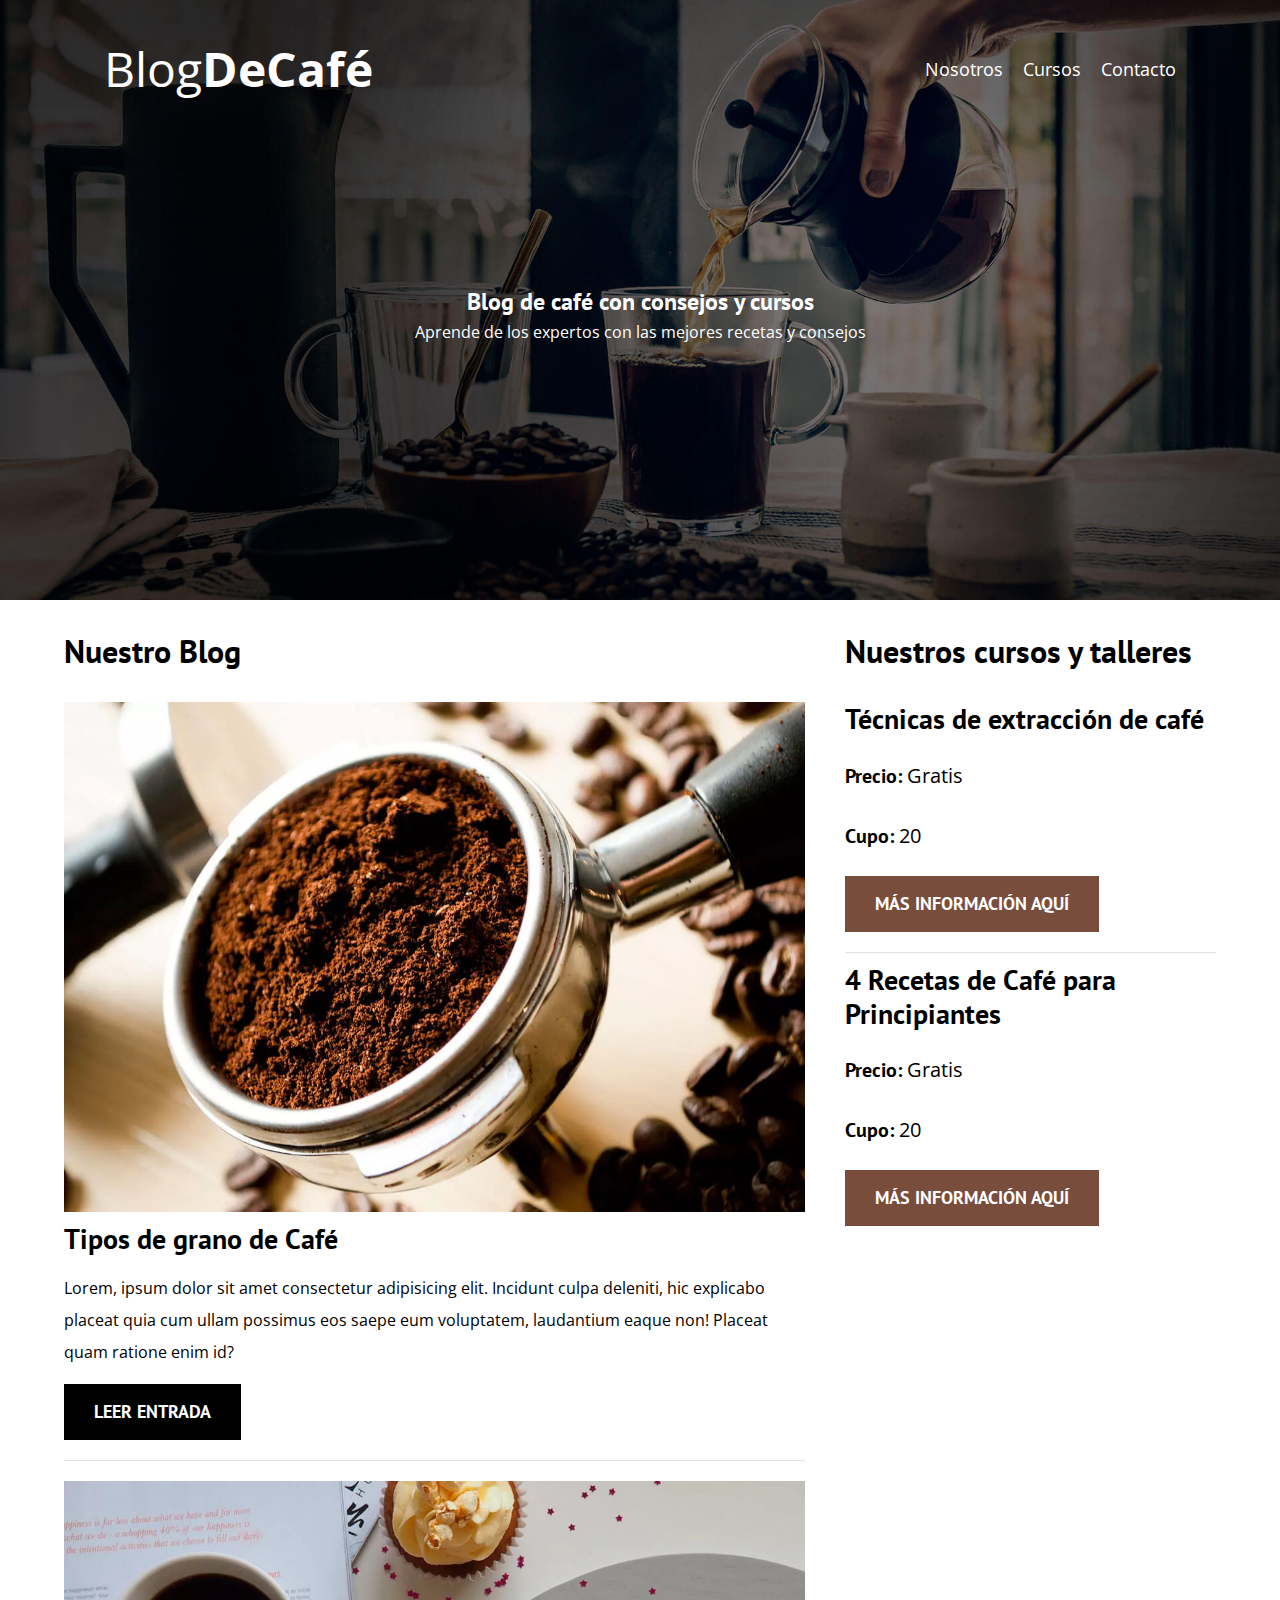
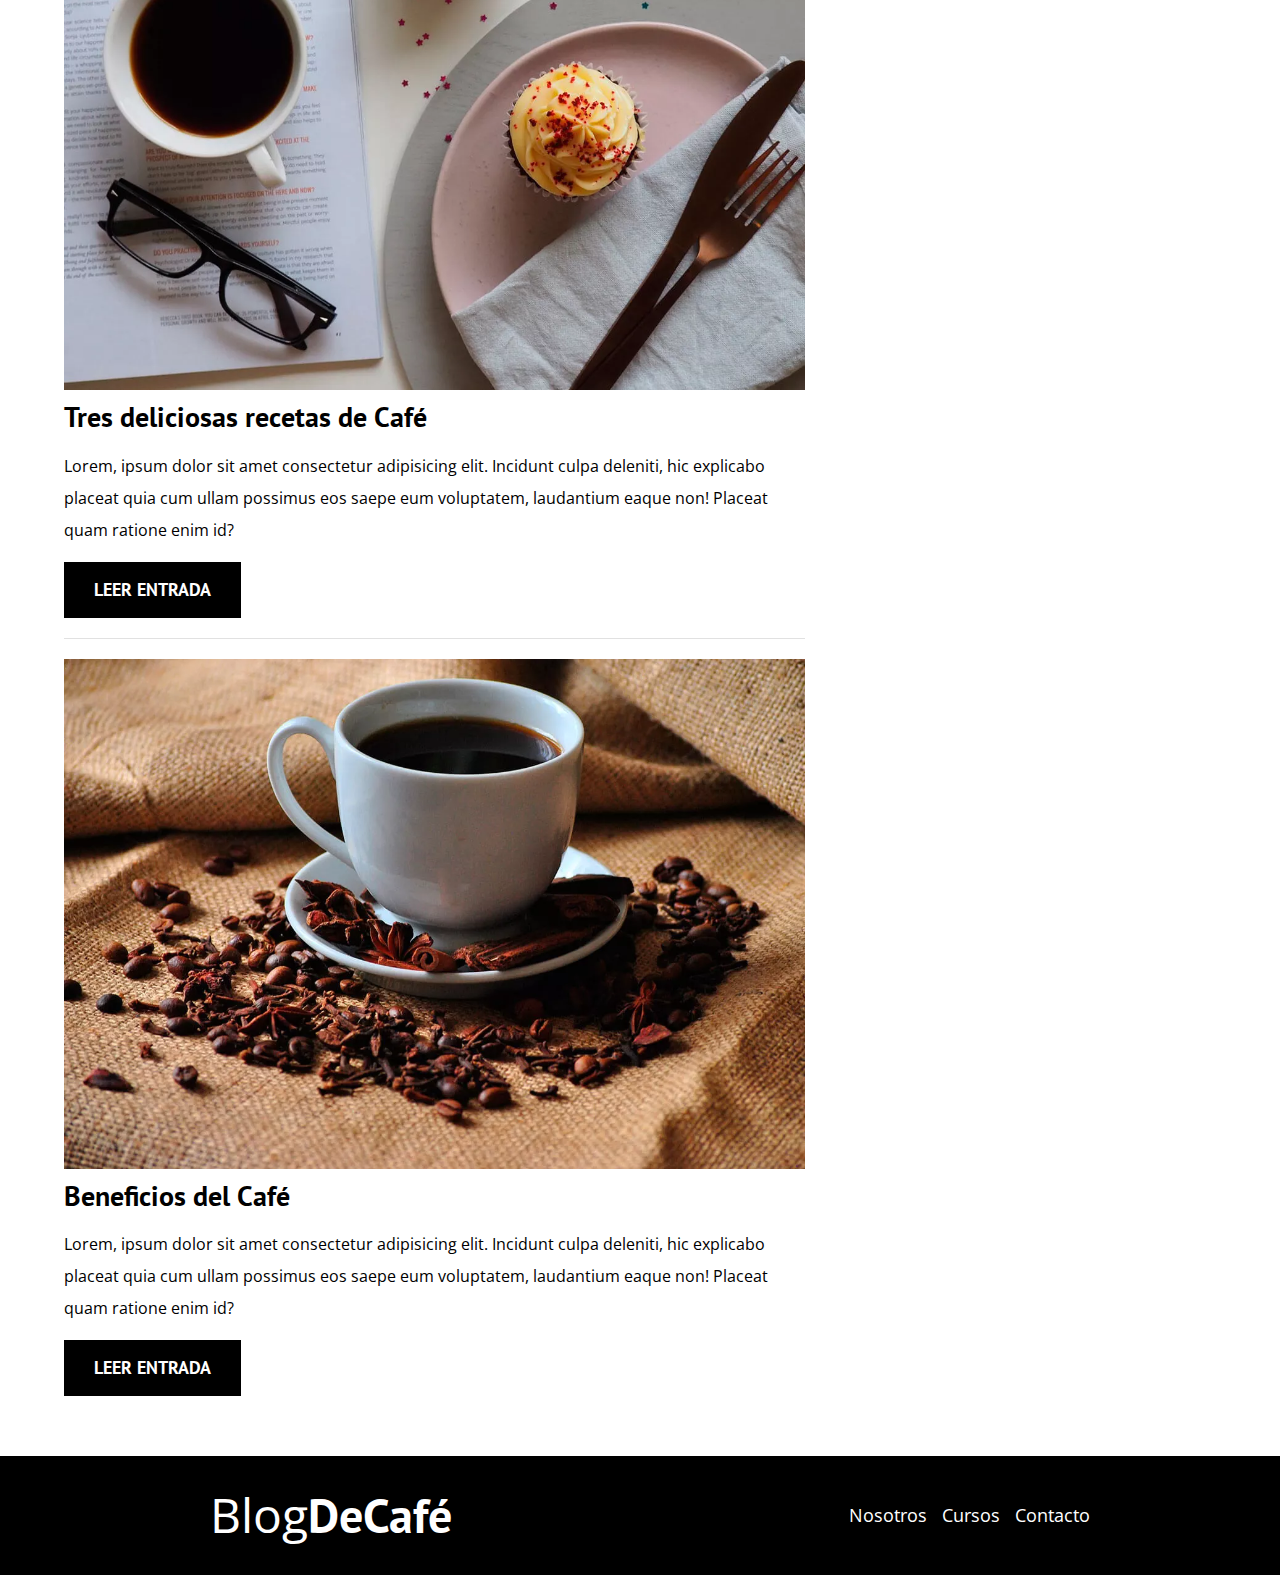
<file: index.html>
<!DOCTYPE html>
<html lang="en">
<head>
    <meta charset="UTF-8">
    <meta http-equiv="X-UA-Compatible" content="IE=edge">
    <meta name="viewport" content="width=device-width, initial-scale=1.0">
    <meta name="description" content="Página de blog de Café">

    <title>BlogDeCafé</title>

    <!-- PREFETCH -->
    <link rel="prefetch" href="nosotros.html" as="document">
    
   <!-- PRELOAD -->
   <link rel="preload" href="css/normalize.css" as="style">
   <link rel="stylesheet" href="css/normalize.css">

   <link rel="preload" href="css/styles.css" as="style">
   <link rel="stylesheet" href="css/styles.css">

   <link rel="preload" href="https://fonts.googleapis.com/css2?family=Open+Sans&family=PT+Sans:ital,wght@0,700;1,400&display=swap" crossorigin="crossorigin" as="font" >
   <link rel="preconnect" href="https://fonts.googleapis.com">
   <link rel="preconnect" href="https://fonts.gstatic.com" crossorigin>
   <link href="https://fonts.googleapis.com/css2?family=Open+Sans&family=PT+Sans:ital,wght@0,700;1,400&display=swap" rel="stylesheet">

   <!-- Imagen preload (LA QUITAMOS SI USAMOS WEBP) -->

   <!-- <link rel="preload" href="img/blog1.jpg" as="image"> -->

</head>
<body>

    

    <header class="header">

        <div class="contenedor">
            <div class="barra">
    
                <a href="index.html" class="logo">
                    <h1 class="logo__nombre no-margin centrar-texto">Blog<span class="logo__bold">DeCafé</span></h1> <!--El no-margin quita el espacio hacia arriba en dispositivios móviles y centrar-texto solo afecta a los dispositivos móviles, así que está bien-->
                </a>
    
                <nav class="navegacion">
                    <a href="nosotros.html" class="navegacion__enlace">Nosotros</a>
                    <a href="cursos.html" class="navegacion__enlace">Cursos</a>
                    <a href="contacto.html" class="navegacion__enlace">Contacto </a>
                </nav>
            </div>
        </div>


        <div class="header__texto">
            <h2 class="no-margin">Blog de café con consejos y cursos</h2> <!--Todos los headings agregan margin automáticamente, por eso lo quitamos-->
            <p class="no-margin">Aprende de los expertos con las mejores recetas y consejos</p>
        </div>

    </header>

    <div class="contenedor contenido-principal">
        <main class="blog">
            <h3>Nuestro Blog</h3>
            <article class="entrada">
                <div class="entrada__imagen">
                    <picture>
                        <source loading="lazy" srcset="img/blog1.webp" type="image/webp">
                        <img loading="lazy" src="img/blog1.jpg" alt="imagen blog">
                    </picture> <!--Reduce el tiempo de carga de la página con loading=lazy-->
                </div> 
                <div class="entrada__contenido">
                    <h4 class="no-margin">Tipos de grano de Café</h4>
                    <p>Lorem, ipsum dolor sit amet consectetur adipisicing elit. Incidunt culpa deleniti, hic explicabo placeat quia cum ullam possimus eos saepe eum voluptatem, laudantium eaque non! Placeat quam ratione enim id?</p>
                    <a href="entrada.html" class="boton boton--primario">Leer entrada</a>
                </div>
            </article> <!--Fin de artículo-->
            <article class="entrada">
                <div class="entrada__imagen">
                    <picture>
                        <source loading="lazy" srcset="img/blog2.webp" type="image/webp">
                        <img loading="lazy" src="img/blog2.jpg" alt="imagen blog">
                    </picture>
                </div>
                <div class="entrada__contenido">
                    <h4 class="no-margin">Tres deliciosas recetas de Café</h4>
                    <p>Lorem, ipsum dolor sit amet consectetur adipisicing elit. Incidunt culpa deleniti, hic explicabo placeat quia cum ullam possimus eos saepe eum voluptatem, laudantium eaque non! Placeat quam ratione enim id?</p>
                    <a href="entrada.html" class="boton boton--primario">Leer entrada</a>
                </div>
            </article> <!--Fin de artículo-->
            <article class="entrada">
                <div class="entrada__imagen">
                    <picture>
                        <source loading="lazy" srcset="img/blog3.webp" type="image/webp">
                        <img loading="lazy" src="img/blog3.jpg" alt="imagen blog">
                    </picture>
                </div>
                <div class="entrada__contenido">
                    <h4 class="no-margin">Beneficios del Café</h4>
                    <p>Lorem, ipsum dolor sit amet consectetur adipisicing elit. Incidunt culpa deleniti, hic explicabo placeat quia cum ullam possimus eos saepe eum voluptatem, laudantium eaque non! Placeat quam ratione enim id?</p>
                    <a href="entrada.html" class="boton boton--primario">Leer entrada</a>
                </div>
            </article> <!--Fin de artículo-->
        </main>
        <aside class="aside">
            <h3>Nuestros cursos y talleres</h3>

            <ul class="cursos no-padding">
                <li class="widget-curso"> <!--Se llama widget porque lleva a otra parte-->
                    <h4 class="no-margin">Técnicas de extracción de café</h4>
                    <p class="widget-curso__label">Precio:
                        <span class="widget-curso__info">Gratis</span>
                    </p>
                    <p class="widget-curso__label">Cupo:
                        <span class="widget-curso__info">20</span>
                    </p>
                    <a href="entrada.html" class="boton boton--secundario">Más información aquí</a>
                </li> <!--Fin de curso-->

                <li class="widget-curso"> <!--Se llama widget porque lleva a otra parte-->
                    <h4 class="no-margin">4 Recetas de Café para Principiantes</h4>
                    <p class="widget-curso__label">Precio:
                        <span class="widget-curso__info">Gratis</span>
                    </p>
                    <p class="widget-curso__label">Cupo:
                        <span class="widget-curso__info">20</span>
                    </p>
                    <a href="entrada.html" class="boton boton--secundario">Más información aquí</a>
                </li> <!--Fin de curso-->

            </ul>
        </aside>
    </div>
    

    <footer class="footer">
        <div class="footer__nav contenedor">
            <a href="index.html" class="logo">
                <h1 class="footer__logo centrar-texto no-margin">Blog<span class="footer__logo__bold">DeCafé</span></h1>
            </a>

            <div class="footer__navegacion">
                <a href="nosotros.html" class="navegacion__enlace">Nosotros</a>
                <a href="cursos.html" class="navegacion__enlace">Cursos</a>
                <a href="contacto.html" class="navegacion__enlace">Contacto </a>
            </div>
        </div>
    </footer>

    <script srcset="js/modernizr.js""></script>
</body>
</html>
</file>
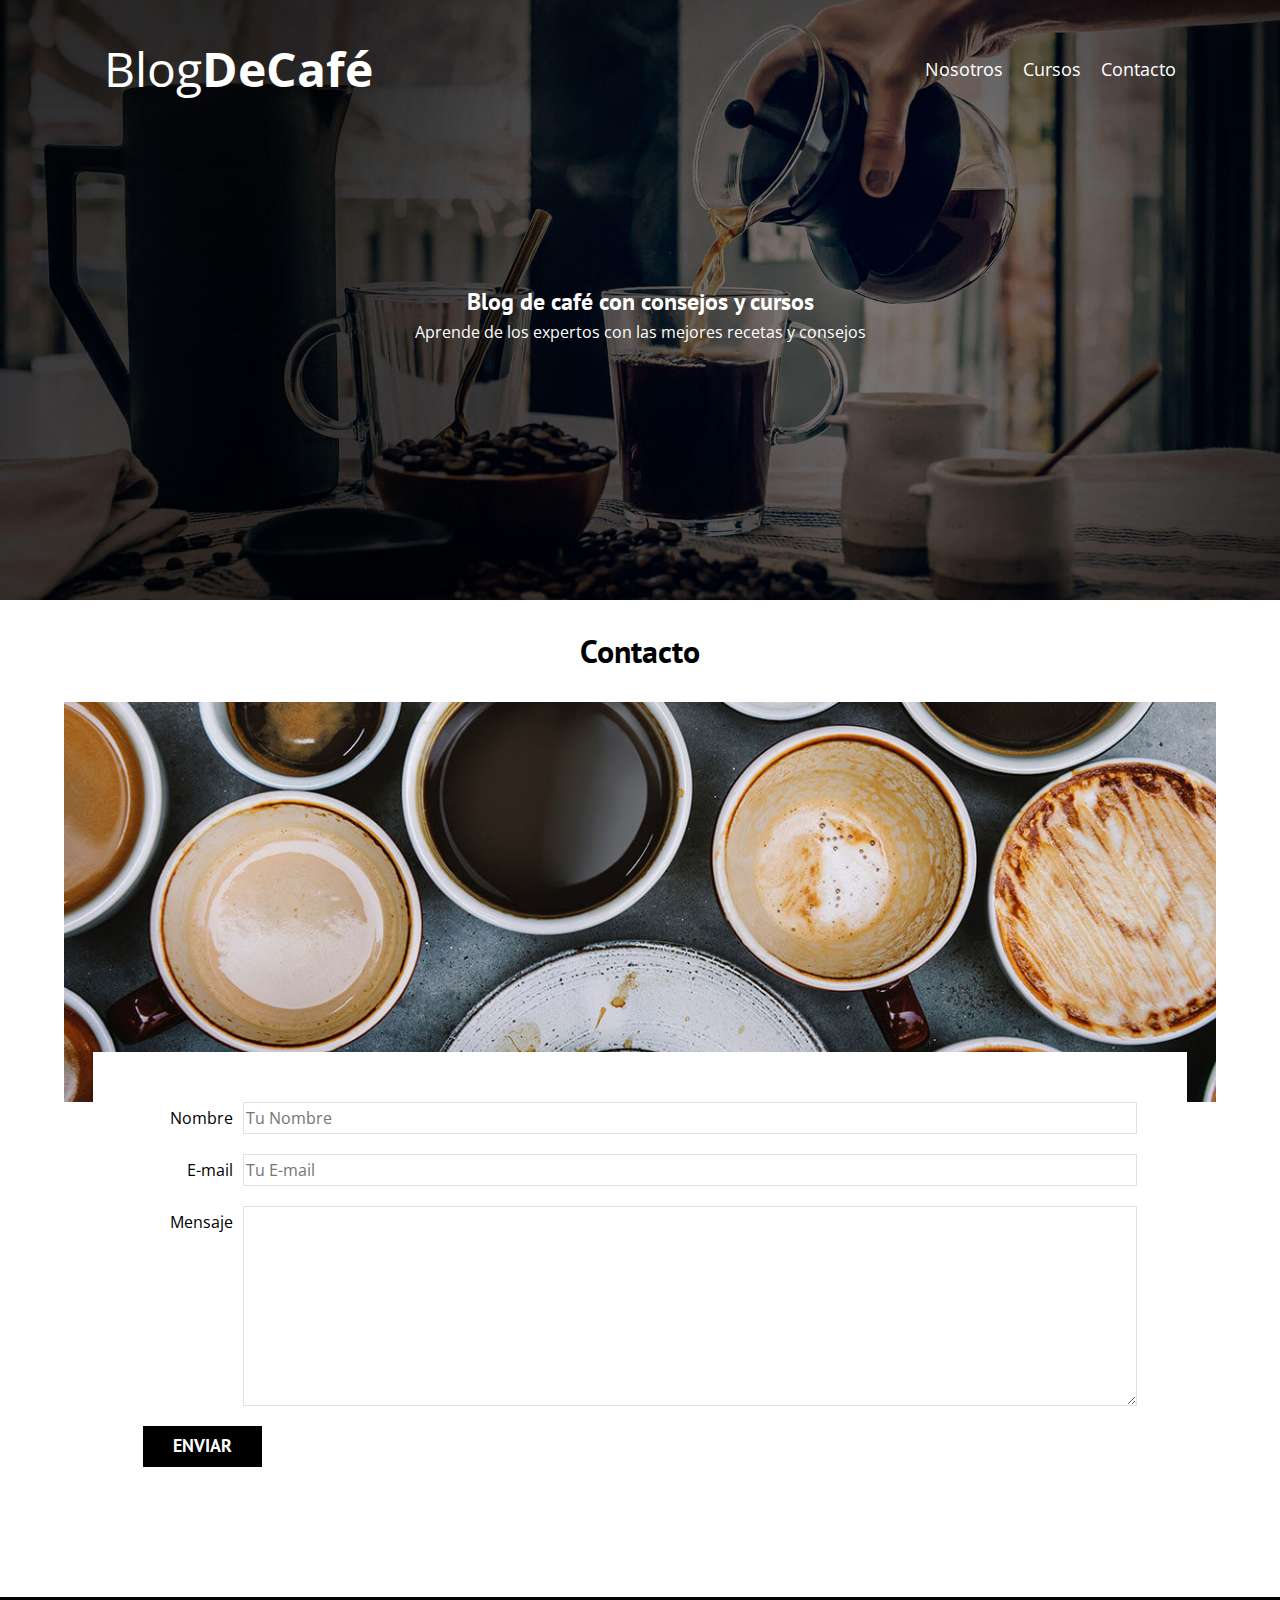
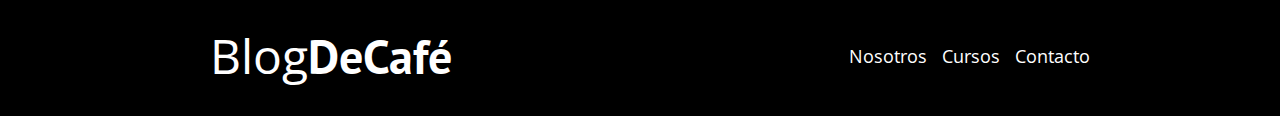
<file: contacto.html>
<!DOCTYPE html>
<html lang="en">
<head>
    <meta charset="UTF-8">
    <meta http-equiv="X-UA-Compatible" content="IE=edge">
    <meta name="viewport" content="width=device-width, initial-scale=1.0">
    <title>BlogDeCafé</title>

    <link rel="stylesheet" href="css/normalize.css">

    <link rel="preconnect" href="https://fonts.googleapis.com">
    <link rel="preconnect" href="https://fonts.gstatic.com" crossorigin>
    <link href="https://fonts.googleapis.com/css2?family=Open+Sans&family=PT+Sans:ital,wght@0,700;1,400&display=swap" rel="stylesheet">

    <link rel="stylesheet" href="css/styles.css">

   


</head>
<body>

    

    <header class="header">

        <div class="contenedor">
            <div class="barra">
    
                <a href="index.html" class="logo">
                    <h1 class="logo__nombre no-margin centrar-texto">Blog<span class="logo__bold">DeCafé</span></h1> <!--El no-margin quita el espacio hacia arriba en dispositivios móviles y centrar-texto solo afecta a los dispositivos móviles, así que está bien-->
                </a>
    
                <nav class="navegacion">
                    <a href="nosotros.html" class="navegacion__enlace">Nosotros</a>
                    <a href="cursos.html" class="navegacion__enlace">Cursos</a>
                    <a href="contacto.html" class="navegacion__enlace">Contacto </a>
                </nav>
            </div>
        </div>


        <div class="header__texto">
            <h2 class="no-margin">Blog de café con consejos y cursos</h2> <!--Todos los headings agregan margin automáticamente, por eso lo quitamos-->
            <p class="no-margin">Aprende de los expertos con las mejores recetas y consejos</p>
        </div>

    </header>

    <main class="contenedor">
       <h3 class="centrar-texto">Contacto</h3>

       <div class="contacto-bg"></div>

       <form class="formulario">
           <div class="campo">
               <label class="campo__label" for="nombre">Nombre</label> <!--El for ayuda a que se seleccione el input al presionar el label-->
               <input class="campo__field" type="text" placeholder="Tu Nombre" id="nombre">
           </div>
           <div class="campo">
                <label class="campo__label" for="email">E-mail</label> <!--El for ayuda a que se seleccione el input al presionar el label-->
                <input class="campo__field" type="email" placeholder="Tu E-mail" id="email">
            </div>
            <div class="campo">
                <label class="campo__label" for="mensaje">Mensaje</label> <!--El for ayuda a que se seleccione el input al presionar el label-->
                <textarea class="campo__field campo__field--textarea" name="" id="mensaje" cols="30" rows="10"></textarea>
            </div>

            <div class="campo">
                <input type="submit" value="Enviar" class="boton boton--primario">
            </div>
       </form>

    </main>
    

    <footer class="footer">
        <div class="footer__nav contenedor">
            <a href="index.html" class="logo">
                <h1 class="footer__logo centrar-texto no-margin">Blog<span class="footer__logo__bold">DeCafé</span></h1>
            </a>

            <div class="footer__navegacion">
                <a href="nosotros.html" class="navegacion__enlace">Nosotros</a>
                <a href="cursos.html" class="navegacion__enlace">Cursos</a>
                <a href="contacto.html" class="navegacion__enlace">Contacto </a>
            </div>
        </div>
    </footer>
</body>
</html>
</file>
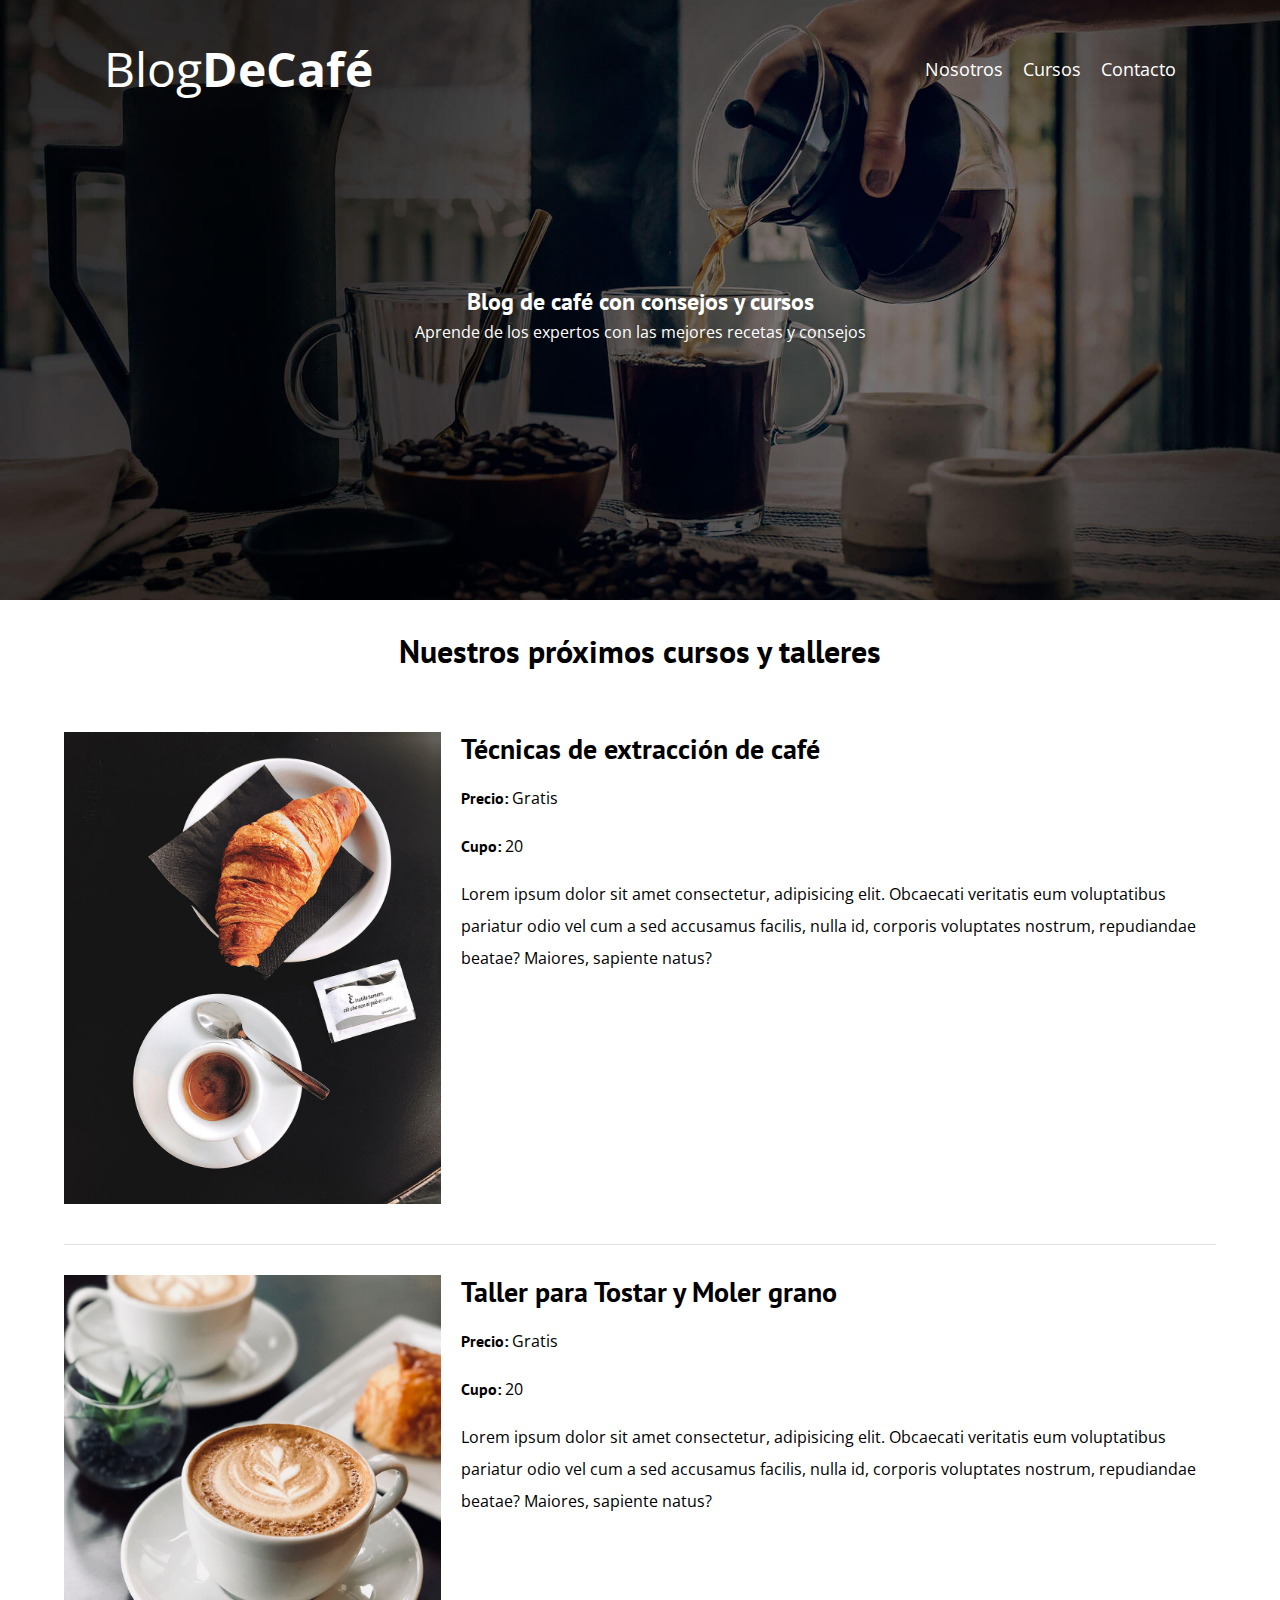
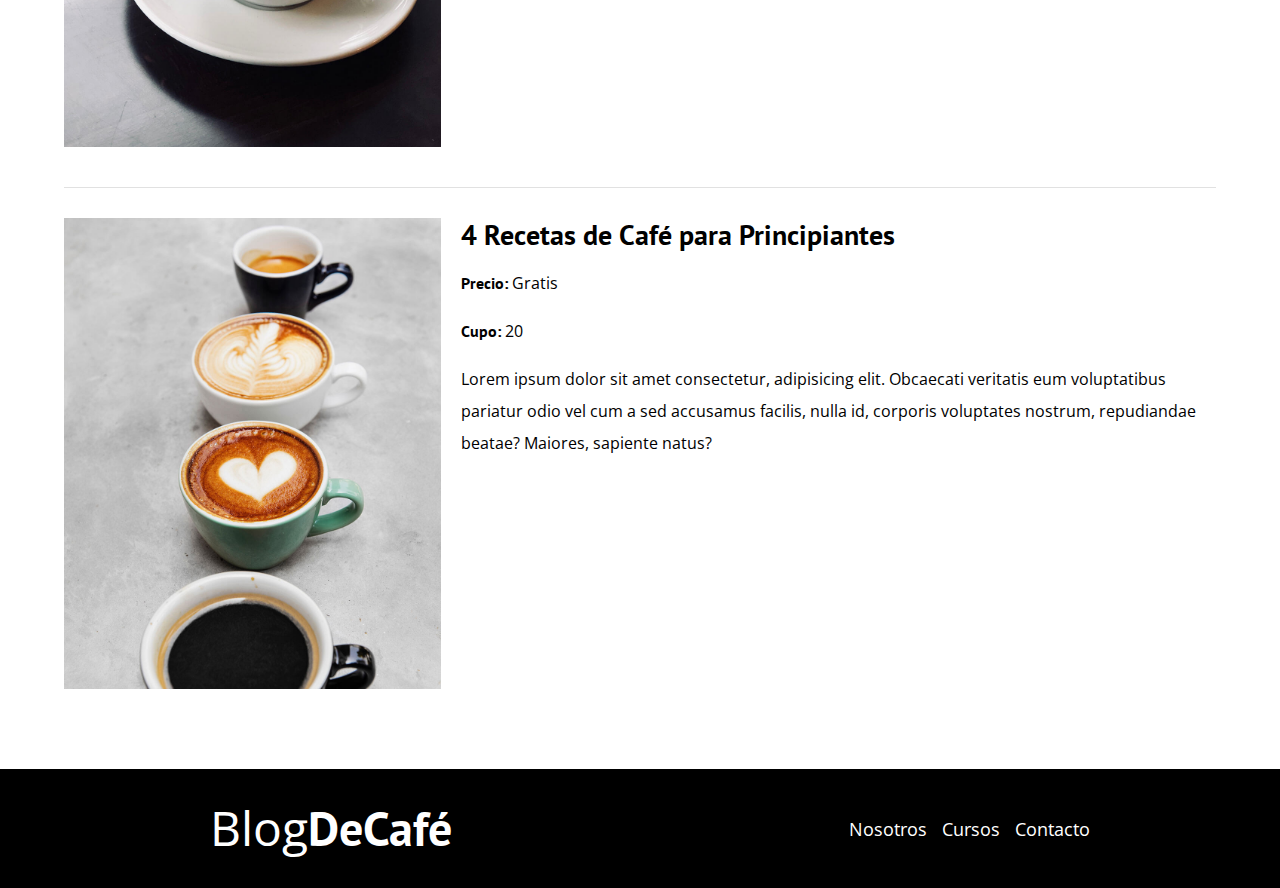
<file: cursos.html>
<!DOCTYPE html>
<html lang="en">
<head>
    <meta charset="UTF-8">
    <meta http-equiv="X-UA-Compatible" content="IE=edge">
    <meta name="viewport" content="width=device-width, initial-scale=1.0">
    <title>BlogDeCafé</title>

    <link rel="stylesheet" href="css/normalize.css">

    <link rel="preconnect" href="https://fonts.googleapis.com">
    <link rel="preconnect" href="https://fonts.gstatic.com" crossorigin>
    <link href="https://fonts.googleapis.com/css2?family=Open+Sans&family=PT+Sans:ital,wght@0,700;1,400&display=swap" rel="stylesheet">

    <link rel="stylesheet" href="css/styles.css">

   


</head>
<body>

    

    <header class="header">

        <div class="contenedor">
            <div class="barra">
    
                <a href="index.html" class="logo">
                    <h1 class="logo__nombre no-margin centrar-texto">Blog<span class="logo__bold">DeCafé</span></h1> <!--El no-margin quita el espacio hacia arriba en dispositivios móviles y centrar-texto solo afecta a los dispositivos móviles, así que está bien-->
                </a>
    
                <nav class="navegacion">
                    <a href="nosotros.html" class="navegacion__enlace">Nosotros</a>
                    <a href="cursos.html" class="navegacion__enlace">Cursos</a>
                    <a href="contacto.html" class="navegacion__enlace">Contacto </a>
                </nav>
            </div>
        </div>


        <div class="header__texto">
            <h2 class="no-margin">Blog de café con consejos y cursos</h2> <!--Todos los headings agregan margin automáticamente, por eso lo quitamos-->
            <p class="no-margin">Aprende de los expertos con las mejores recetas y consejos</p>
        </div>

    </header>

    <main class="contenedor">
       <h3 class="centrar-texto">Nuestros próximos cursos y talleres</h3>

       <div class="curso">
        
            <div class="curso__imagen">
                <img src="img/curso1.jpg" alt="imagen del curso">
            </div>

            <div class="curso__informacion">
                <h4 class="no-margin">Técnicas de extracción de café</h4>
                <p class="curso__label">Precio:
                    <span class="curso__info">Gratis</span>
                </p>
                <p class="curso__label">Cupo:
                    <span class="curso__info">20</span>
                </p>
                <p class="curso__descripcion">Lorem ipsum dolor sit amet consectetur, adipisicing elit. Obcaecati veritatis eum voluptatibus pariatur odio vel cum a sed accusamus facilis, nulla id, corporis voluptates nostrum, repudiandae beatae? Maiores, sapiente natus?</p>
            </div> <!--curso__informacion-->
        </div> <!--Fin de curso-->

        <div class="curso">
        
            <div class="curso__imagen">
                <img src="img/curso2.jpg" alt="imagen del curso">
            </div>

            <div class="curso__informacion">
                <h4 class="no-margin">Taller para Tostar y Moler grano</h4>
                <p class="curso__label">Precio:
                    <span class="curso__info">Gratis</span>
                </p>
                <p class="curso__label">Cupo:
                    <span class="curso__info">20</span>
                </p>
                <p class="curso__descripcion">Lorem ipsum dolor sit amet consectetur, adipisicing elit. Obcaecati veritatis eum voluptatibus pariatur odio vel cum a sed accusamus facilis, nulla id, corporis voluptates nostrum, repudiandae beatae? Maiores, sapiente natus?</p>
            </div> <!--curso__informacion-->
        </div> <!--Fin de curso-->

        <div class="curso">
        
            <div class="curso__imagen">
                <img src="img/curso3.jpg" alt="imagen del curso">
            </div>

            <div class="curso__informacion">
                <h4 class="no-margin">4 Recetas de Café para Principiantes</h4>
                <p class="curso__label">Precio:
                    <span class="curso__info">Gratis</span>
                </p>
                <p class="curso__label">Cupo:
                    <span class="curso__info">20</span>
                </p>
                <p class="curso__descripcion">Lorem ipsum dolor sit amet consectetur, adipisicing elit. Obcaecati veritatis eum voluptatibus pariatur odio vel cum a sed accusamus facilis, nulla id, corporis voluptates nostrum, repudiandae beatae? Maiores, sapiente natus?</p>
            </div> <!--curso__informacion-->
        </div> <!--Fin de curso-->
    </main>
    

    <footer class="footer">
        <div class="footer__nav contenedor">
            <a href="index.html" class="logo">
                <h1 class="footer__logo centrar-texto no-margin">Blog<span class="footer__logo__bold">DeCafé</span></h1>
            </a>

            <div class="footer__navegacion">
                <a href="nosotros.html" class="navegacion__enlace">Nosotros</a>
                <a href="cursos.html" class="navegacion__enlace">Cursos</a>
                <a href="contacto.html" class="navegacion__enlace">Contacto </a>
            </div>
        </div>
    </footer>
</body>
</html>
</file>
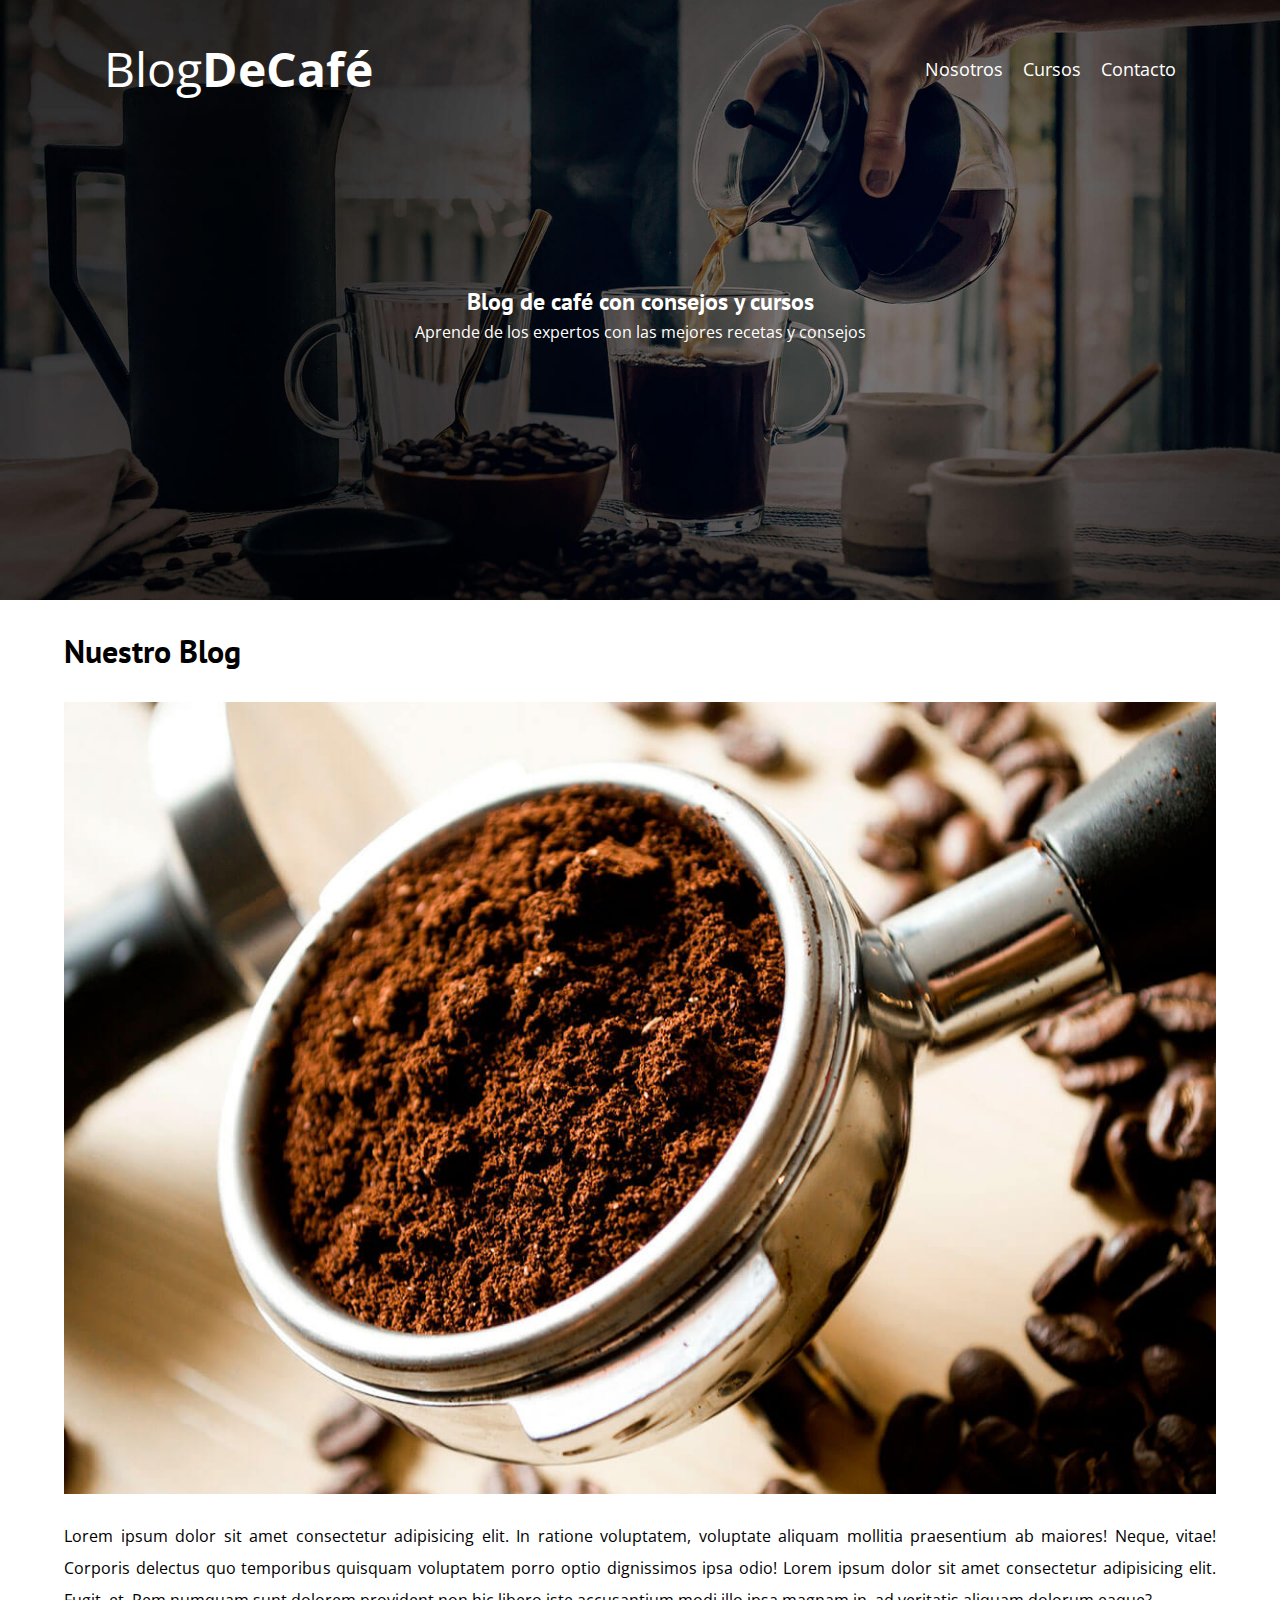
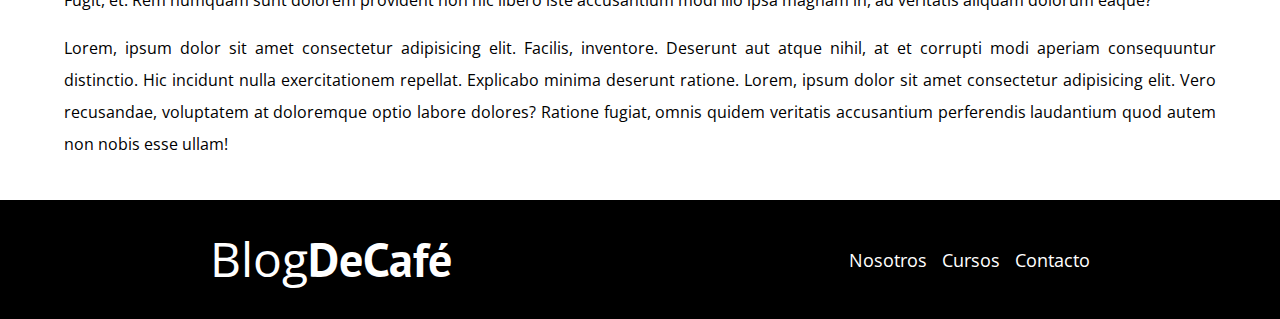
<file: entrada.html>
<!DOCTYPE html>
<html lang="en">
<head>
    <meta charset="UTF-8">
    <meta http-equiv="X-UA-Compatible" content="IE=edge">
    <meta name="viewport" content="width=device-width, initial-scale=1.0">
    <title>BlogDeCafé</title>

    <link rel="stylesheet" href="css/normalize.css">

    <link rel="preconnect" href="https://fonts.googleapis.com">
    <link rel="preconnect" href="https://fonts.gstatic.com" crossorigin>
    <link href="https://fonts.googleapis.com/css2?family=Open+Sans&family=PT+Sans:ital,wght@0,700;1,400&display=swap" rel="stylesheet">

    <link rel="stylesheet" href="css/styles.css">

   


</head>
<body>

    

    <header class="header">

        <div class="contenedor">
            <div class="barra">
    
                <a href="index.html" class="logo">
                    <h1 class="logo__nombre no-margin centrar-texto">Blog<span class="logo__bold">DeCafé</span></h1> <!--El no-margin quita el espacio hacia arriba en dispositivios móviles y centrar-texto solo afecta a los dispositivos móviles, así que está bien-->
                </a>
    
                <nav class="navegacion">
                    <a href="nosotros.html" class="navegacion__enlace">Nosotros</a>
                    <a href="cursos.html" class="navegacion__enlace">Cursos</a>
                    <a href="contacto.html" class="navegacion__enlace">Contacto </a>
                </nav>
            </div>
        </div>


        <div class="header__texto">
            <h2 class="no-margin">Blog de café con consejos y cursos</h2> <!--Todos los headings agregan margin automáticamente, por eso lo quitamos-->
            <p class="no-margin">Aprende de los expertos con las mejores recetas y consejos</p>
        </div>

    </header>

    <div class="contenedor ">
        <main class="blog">
            <div class="contenido">
                <h3 class="contenido__titulo">Nuestro Blog</h3>

                <img src="img/blog1.jpg" alt="imagen del blog" >

                <div class="justificar-texto">
                    <p>Lorem ipsum dolor sit amet consectetur adipisicing elit. In ratione voluptatem, voluptate aliquam mollitia praesentium ab maiores! Neque, vitae! Corporis delectus quo temporibus quisquam voluptatem porro optio dignissimos ipsa odio!
                    Lorem ipsum dolor sit amet consectetur adipisicing elit. Fugit, et. Rem numquam sunt dolorem provident non hic libero iste accusantium modi illo ipsa magnam in, ad veritatis aliquam dolorum eaque?</p>
                    <p>Lorem, ipsum dolor sit amet consectetur adipisicing elit. Facilis, inventore. Deserunt aut atque nihil, at et corrupti modi aperiam consequuntur distinctio. Hic incidunt nulla exercitationem repellat. Explicabo minima deserunt ratione.
                    Lorem, ipsum dolor sit amet consectetur adipisicing elit. Vero recusandae, voluptatem at doloremque optio labore dolores? Ratione fugiat, omnis quidem veritatis accusantium perferendis laudantium quod autem non nobis esse ullam!</p>
                </div>
            </div>

        </main>

    </div>
    

    <footer class="footer">
        <div class="footer__nav contenedor">
            <a href="index.html" class="logo">
                <h1 class="footer__logo centrar-texto no-margin">Blog<span class="footer__logo__bold">DeCafé</span></h1>
            </a>

            <div class="footer__navegacion">
                <a href="nosotros.html" class="navegacion__enlace">Nosotros</a>
                <a href="cursos.html" class="navegacion__enlace">Cursos</a>
                <a href="contacto.html" class="navegacion__enlace">Contacto </a>
            </div>
        </div>
    </footer>
</body>
</html>
</file>
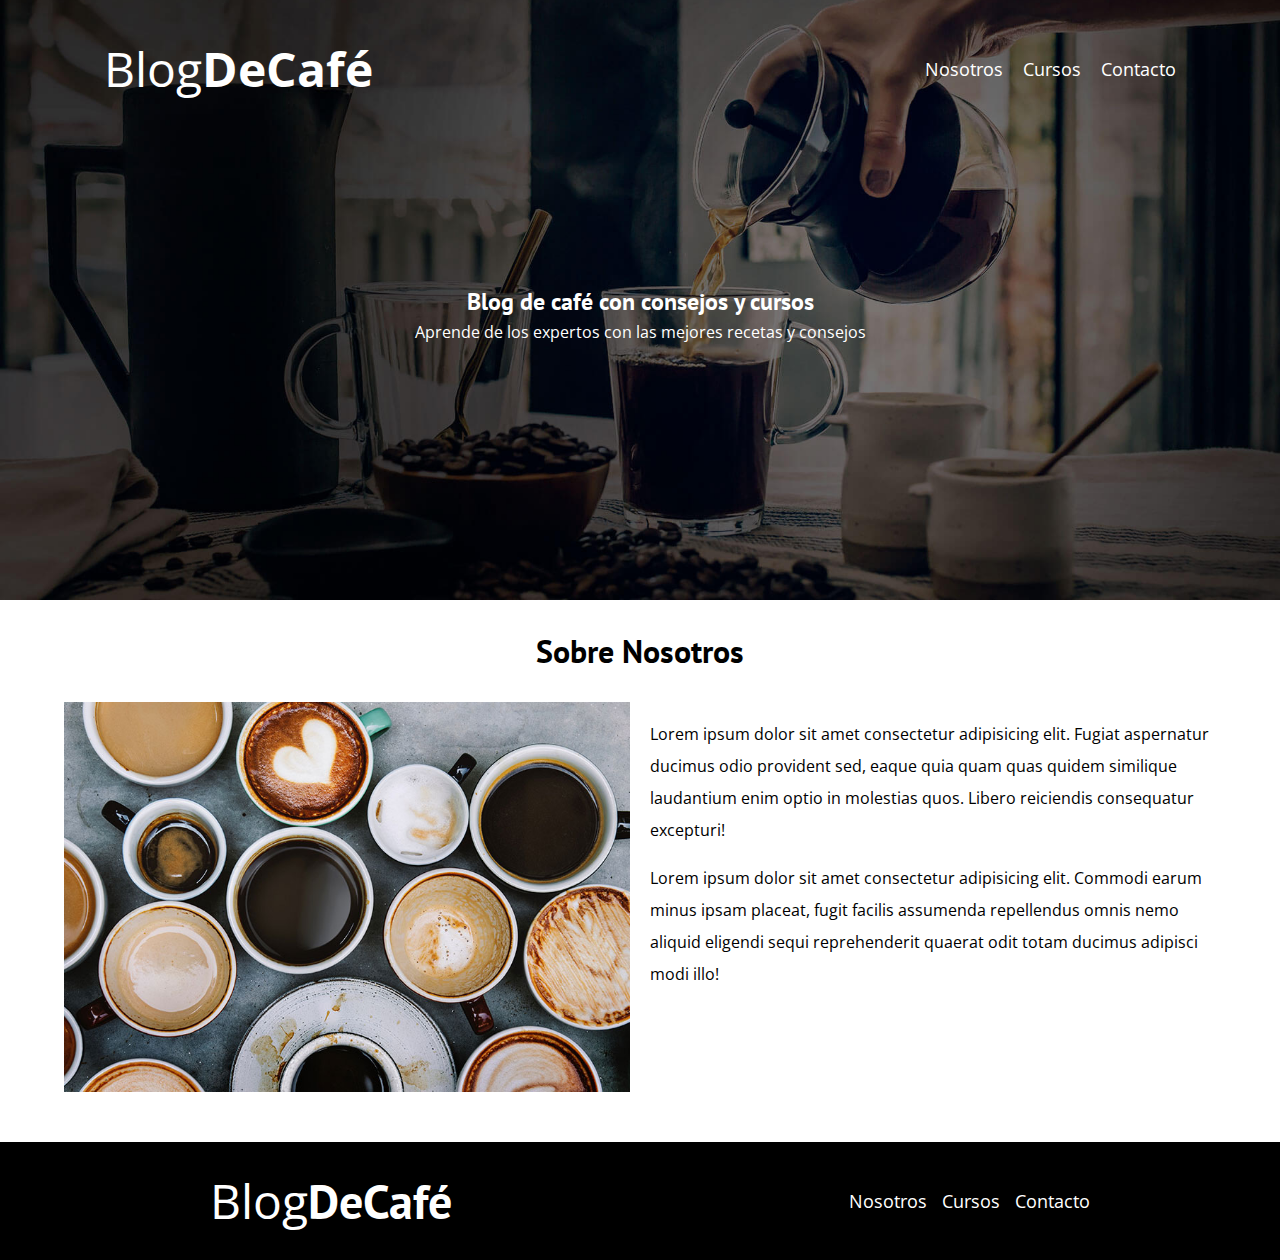
<file: nosotros.html>
<!DOCTYPE html>
<html lang="en">
<head>
    <meta charset="UTF-8">
    <meta http-equiv="X-UA-Compatible" content="IE=edge">
    <meta name="viewport" content="width=device-width, initial-scale=1.0">
    <title>BlogDeCafé</title>

    <link rel="stylesheet" href="css/normalize.css">

    <link rel="preconnect" href="https://fonts.googleapis.com">
    <link rel="preconnect" href="https://fonts.gstatic.com" crossorigin>
    <link href="https://fonts.googleapis.com/css2?family=Open+Sans&family=PT+Sans:ital,wght@0,700;1,400&display=swap" rel="stylesheet">

    <link rel="stylesheet" href="css/styles.css">

   


</head>
<body>

    

    <header class="header">

        <div class="contenedor">
            <div class="barra">
    
                <a href="index.html" class="logo">
                    <h1 class="logo__nombre no-margin centrar-texto">Blog<span class="logo__bold">DeCafé</span></h1> <!--El no-margin quita el espacio hacia arriba en dispositivios móviles y centrar-texto solo afecta a los dispositivos móviles, así que está bien-->
                </a>
    
                <nav class="navegacion">
                    <a href="nosotros.html" class="navegacion__enlace">Nosotros</a>
                    <a href="cursos.html" class="navegacion__enlace">Cursos</a>
                    <a href="contacto.html" class="navegacion__enlace">Contacto </a>
                </nav>
            </div>
        </div>


        <div class="header__texto">
            <h2 class="no-margin">Blog de café con consejos y cursos</h2> <!--Todos los headings agregan margin automáticamente, por eso lo quitamos-->
            <p class="no-margin">Aprende de los expertos con las mejores recetas y consejos</p>
        </div>

    </header>

    <main class="contenedor">
       <h3 class="centrar-texto">Sobre Nosotros</h3>

       <div class="sobre-nosotros">
           <div class="sobre-nosotros__imagen">
               <img src="img/nosotros.jpg" alt="Imagen Nosotros">
           </div>

           <div class="sobre-nosotros__texto">
               <p>Lorem ipsum dolor sit amet consectetur adipisicing elit. Fugiat aspernatur ducimus odio provident sed, eaque quia quam quas quidem similique laudantium enim optio in molestias quos. Libero reiciendis consequatur excepturi!</p>
               <p>Lorem ipsum dolor sit amet consectetur adipisicing elit. Commodi earum minus ipsam placeat, fugit facilis assumenda repellendus omnis nemo aliquid eligendi sequi reprehenderit quaerat odit totam ducimus adipisci modi illo!</p>
           </div>

       </div>
    </main>
    

    <footer class="footer">
        <div class="footer__nav contenedor">
            <a href="index.html" class="logo">
                <h1 class="footer__logo centrar-texto no-margin">Blog<span class="footer__logo__bold">DeCafé</span></h1>
            </a>

            <div class="footer__navegacion">
                <a href="nosotros.html" class="navegacion__enlace">Nosotros</a>
                <a href="cursos.html" class="navegacion__enlace">Cursos</a>
                <a href="contacto.html" class="navegacion__enlace">Contacto </a>
            </div>
        </div>
    </footer>
</body>
</html>
</file>
<file: css/styles.css>
:root{
    --fuenteHeading: 'PT Sans', sans-serif;
    --fuenteParrafos: 'Open Sans', sans-serif;

    --primario: #784D3C;
    --claro: #e1e1e1;
    --blanco: #ffffff;
    --negro: #000000;

}



html{
    box-sizing: border-box;
    font-size: 62.5%; /*Para que un rem sean 10 pixeles*/
}

*,
*:before,
*:after{
    box-sizing: inherit; /*Hereda del elemento padre pero tiene la ventaja de que si lo utilizas en otro selector va a heredar de ese otro*/
}

body{
    font-family: var(--fuenteParrafos);
    font-size: 1.6rem;
    line-height: 2; /*En un blog es importante un interlineado más grande*/
}

/*Globales*/
.contenedor{
    /*max-width: 120rem; que no exceda los 1200px*/
    /*width: 90%; Utiliza el 90% siempre y cuando no exceda 1200px*/
    
    width: min(90%, 120rem); /*Es lo mismo que lo de arriba pero en una línea de código*/

    margin: 0 auto; /*Centra el contenido es cuando no tenemos un display flex*/
}

a {
    text-decoration: none; /*Quitamos el interlineado a todos los enlaces*/
}

h1,
h2,
h3,
h4{
    font-family: var(--fuenteHeading); /*Todos con la misma fuente pero diferente tamaño*/
    line-height: 1.2;
}

h1 {
    font-size: 4.8rem;
}

h2 {
    font-family: 4rem;
}

h3 {
    font-size: 3.2rem;
}

h4 {
    font-size: 2.8rem;
}

img {
    max-width: 100%;
}

/*Utilidades*/

.no-margin{ /*Quita los márgenes a todos los que llevan la clase*/
    margin: 0;
}

.no-padding{
    padding: 0; /*Hay elementos que agregan padding automaticamente, con esta utilidad lo quitmaos*/
}

.centrar-texto{
    text-align: center;
}

.justificar-texto{
    text-align: justify;
}
/*HEADER*/
.webp .header{
    background-image: url(../img/banner.webp); /*modernizr*/
}

.no-webp .header{
    /* Aquí iría la imagen pero como no sirvió el modernizr lo quito de aquí*/
}
.header{
    background-image: url(../img/banner.jpg); /*POR SI SOLO NO APARECE LA IMAGEN!!*/
    height: 60rem; /*Antes de esto no aparece la imagen*/
    background-size: cover; /*Adapta el tamaño de la imagen a diferentes tamaños de pantalla*/
    background-repeat: no-repeat; /*Evita que se repita la imagen*/
    background-position: center center; /*Para cuando se haga más chica la imagen se vea la parte importante el primer center es alineación horizontal y el segundo es vertical*/
}

.header__texto{
    color: var(--blanco);
    text-align: center;
    margin-top: 5rem; /*Se separa de arriba con esta linea pero centrarse lo logrará con nav*/
}

@media (min-width: 768px) {
    .header__texto{
        margin-top: 15rem; /*Terminar de centrar el texto*/
    }
}
/*NAVEGACION*/

@media (min-width: 768px) {
    .barra{
        display: flex;
        justify-content: space-between; /*Uno para cada lado*/
        align-items: center; /*Para alinear verticalmente*/
        padding: 4rem;
    }
}

.logo{
    color: var(--blanco);
}

.logo__nombre{
    font-family: var(--fuenteParrafos);
    font-weight: 400;
}

.logo__bold{
    font-weight: 700;
}


@media (min-width: 768px) {
    .navegacion{
        display: flex; /*Coloca en linea no columna*/
        gap: 2rem; /*Espacio entre columnas*/
    }
}
.navegacion__enlace{
    display: block; /*De arriba para abajo en dispositivos móviles*/
    text-align: center; 
    font-size: 1.8rem;
    color: var(--blanco);
}

@media (min-width: 768px) {
    .contenido-principal{
        display: grid;
        grid-template-columns: 2fr 1fr; /*2 terceras partes y una tercera parte*/
        column-gap: 4rem;
    }
}

.entrada{
    border-bottom: 1px solid var(--claro); /*Dibuja una línea en la parte inferior*/
    margin-bottom: 2rem; /*Para que se alcance a ver*/
}

.entrada:last-of-type{ /*Quita la línea de abajo y su margin*/
    border: none;
    margin-bottom: 0;
}

.boton{
    display: block;
    font-family: var(--fuenteHeading);
    text-transform: uppercase;
    color:var(--blanco);
    background-color: var(--negro);
    padding: 1rem 3rem;
    font-size: 1.8rem;
    text-align: center;
    font-weight: 700;
    margin-bottom:2rem;
    border: none;
}

@media (min-width: 768px) {
    .boton{
        display: inline; /*Hace más chico el botón*/
        /* No sirve el margin bottom para inline */
        display: inline-block;
    }
}

.boton:hover{
    cursor: pointer;
}
.boton--primario{
    background-color: var(--negro);
}

.boton--secundario{
    background-color: var(--primario);
}

.cursos{
    list-style: none;
}
.widget-curso{
    border-bottom: 1px solid var(--claro);
    margin-bottom: 1rem;
}

.widget-curso:last-of-type{
    border-bottom: none;
    margin-bottom: 0;
}

.widget-curso__label{
    font-family: var(--fuenteHeading); /*Porque tiene el font-weight de 700*/
    font-weight: 700;
}

.widget-curso__info{
    font-family: var(--fuenteParrafos);
    font-weight: 400;
}

.widget-curso__label,
.widget-curso__info{
    font-size: 2rem;
}
/* FOOTER */


.footer{
    background-color: var(--negro);
    padding: 3rem 0;
    margin-top: 4rem;
    display: flex;
    flex-direction: row;
}



@media (min-width: 768px) {
    .footer__logo{
        color: var(--blanco);
        font-family: var(--fuenteParrafos);
        font-weight: 400;
        margin-left: 2rem;
    }
    
    .footer__logo span{
        font-family: var(--fuenteHeading);
        font-weight: 700;
    }
    
    .footer__navegacion{
        display: flex;
        gap: 1.5rem;
        flex: 0 0 (15%);
        
    }
    
    .footer__nav{
        max-width: 90rem;
        display: flex;
        justify-content: space-between;
        align-items:center;
    } 

}


/**Sobre nosotros**/

@media (min-width: 768px) {
     .sobre-nosotros{
        display: flex;
        gap: 2rem;
    }

    .sobre-nosotros__imagen,
    .sobre-nosotros__texto{
        flex-basis: 50%; /*Se usa para dar distancia en flex*/
    } 

    /* Es mas corto con grid:  
    .sobre-nosotros{
        display: grid;
        grid-template-columns: repeat(2, 1fr);
        column-gap: 2rem;

    PERO VAMOS A APRENDER SOBRE FLEX EN ESTE PROYECTO
    }*/
}


/*CURSOS*/

.curso{
    padding: 3rem 0;
    border-bottom: 1px solid var(--claro);
}

@media (min-width: 768px) {
    .curso{
        display: grid;
        grid-template-columns: 1fr 2fr;
        column-gap: 2rem;
    }
}
.curso:last-of-type{
    border: none;
}

.curso__label{
    font-family: var(--fuenteHeading); /*Porque tiene el font-weight de 700*/
    font-weight: 700;
}

.curso__info{
    font-family: var(--fuenteParrafos);
    font-weight: 400;
}

.widget-curso__label,
.widget-curso__info{
    font-size: 2rem;
}

/*CONTACTO*/

.contacto-bg{
    background-image: url(../img/contacto.jpg);
    height: 40rem;
    background-size: cover;
    background-repeat: no-repeat;
}




/*FORMULARIO*/

.formulario{
    background-color: var(--blanco);
    margin: -5rem auto 0 auto; /*Encima el formulario en la imagen y la centra*/
    width: 95%; /*Para que no abarque todo el espacio de la imagen*/
    padding: 5rem;
}

.campo{
    display: flex;
    margin-bottom: 2rem; /*Separación entre campos*/
    gap: 1rem; /*Separa el label del field*/
}

.campo__label{
    flex: 0 0 9rem; /*Deja el tamaño fijo del label como 9 rem*/
    text-align: right;
}

.campo__field{
    flex: 1; /*Todo el espacio que tenga disponible lo va a usar*/
    border: 1px solid var(--claro); /*Para que la línea no sea muy oscura*/
    
}

.campo__field--textarea{
    height: 20rem;
}
</file>
